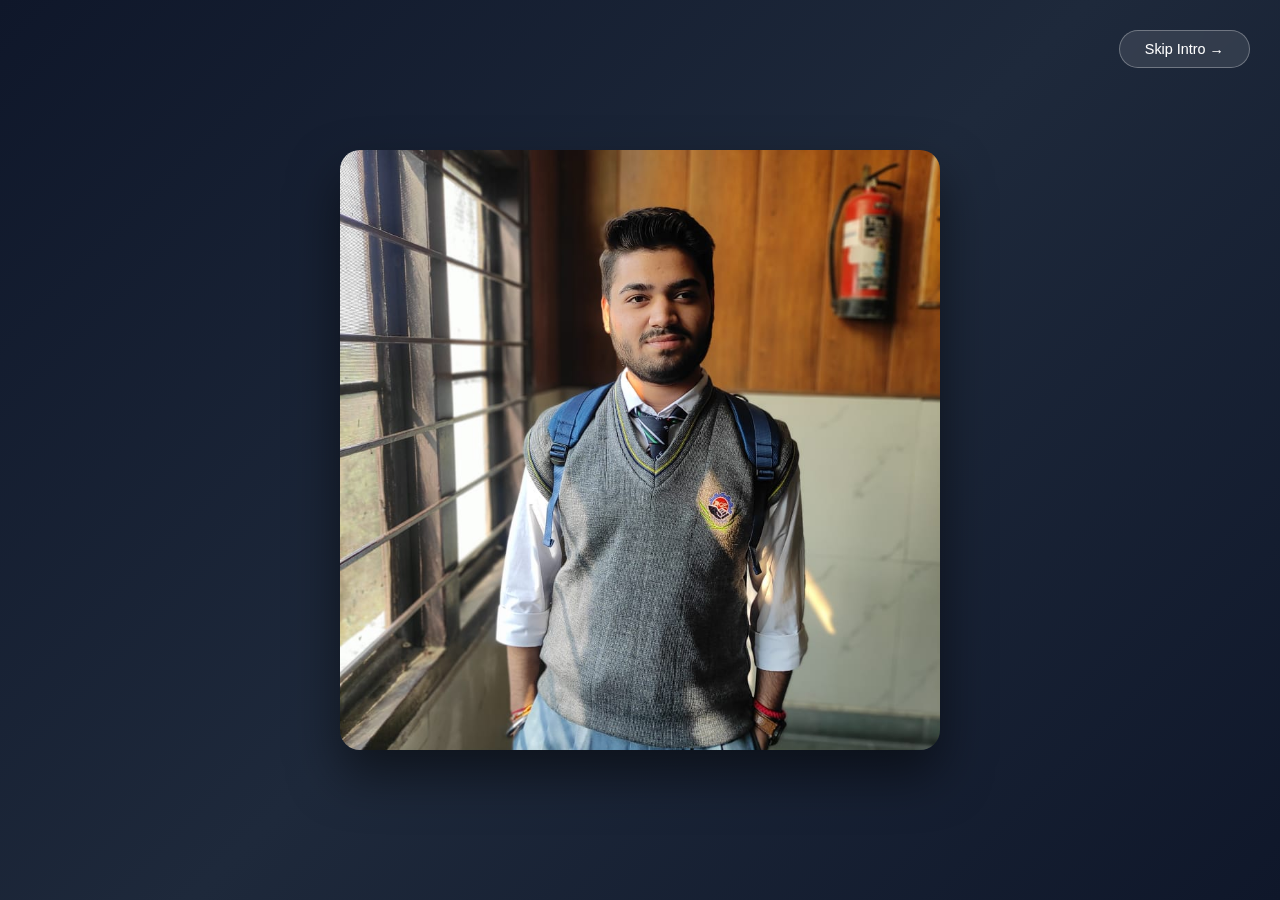
<file: templates/landing.html>
<!DOCTYPE html>
<html lang="en">
<head>
  <meta charset="UTF-8">
  <meta name="viewport" content="width=device-width, initial-scale=1.0">
  <title>Gaurav Tiwari - Welcome</title>
  <link rel="icon" type="image/svg+xml" href="/static/favicon.svg">
  <link rel="alternate icon" href="/static/favicon.ico">
  <style>
    * {
      margin: 0;
      padding: 0;
      box-sizing: border-box;
    }

    body {
      font-family: 'Inter', sans-serif;
      background: #0f172a;
      overflow-x: hidden;
    }

    .hero-animation-container {
      position: relative;
      width: 100%;
      height: 100vh;
      background: linear-gradient(135deg, #0f172a 0%, #1e293b 50%, #0f172a 100%);
      overflow: hidden;
      display: flex;
      align-items: center;
      justify-content: center;
    }

    /* Photo slideshow */
    .photo-slideshow {
      position: absolute;
      width: 100%;
      height: 100%;
      display: flex;
      align-items: center;
      justify-content: center;
    }

    .photo-item {
      position: absolute;
      width: 600px;
      height: 600px;
      opacity: 0;
      transform: scale(0.8) translateY(30px);
      transition: all 1.2s cubic-bezier(0.4, 0, 0.2, 1);
      border-radius: 20px;
      overflow: hidden;
      box-shadow: 0 25px 50px rgba(0, 0, 0, 0.5);
    }

    .photo-item img {
      width: 100%;
      height: 100%;
      object-fit: cover;
    }

    .photo-item.active {
      opacity: 1;
      transform: scale(1) translateY(0);
    }

    .photo-item.shrinking {
      animation: shrinkAndBlur 2s cubic-bezier(0.4, 0, 0.2, 1) forwards;
    }

    @keyframes shrinkAndBlur {
      0% {
        opacity: 1;
        transform: scale(1) translateY(0);
        filter: blur(0px);
      }
      50% {
        opacity: 0.6;
        transform: scale(0.4);
        filter: blur(3px);
      }
      100% {
        opacity: 0.15;
        transform: scale(0.25) translate(var(--tx), var(--ty));
        filter: blur(8px);
      }
    }

    /* Background photos after shrinking */
    .background-photos {
      position: absolute;
      width: 100%;
      height: 100%;
      pointer-events: none;
      z-index: 1;
    }

    .bg-photo {
      position: absolute;
      width: 150px;
      height: 150px;
      opacity: 0;
      border-radius: 15px;
      overflow: hidden;
      filter: blur(4px);
      transition: all 0.8s ease;
    }

    .bg-photo img {
      width: 100%;
      height: 100%;
      object-fit: cover;
    }

    .bg-photo.visible {
      opacity: 0.2;
      animation: floatAround 20s infinite ease-in-out;
    }

    @keyframes floatAround {
      0%, 100% { transform: translate(0, 0) rotate(0deg); }
      25% { transform: translate(20px, -20px) rotate(5deg); }
      50% { transform: translate(-15px, 15px) rotate(-5deg); }
      75% { transform: translate(15px, 10px) rotate(3deg); }
    }

    /* Name container */
    .name-container {
      position: absolute;
      z-index: 10;
      opacity: 0;
      transform: scale(0.5);
      transition: all 1.5s cubic-bezier(0.4, 0, 0.2, 1);
    }

    .name-container.visible {
      opacity: 1;
      transform: scale(1);
    }

    .name-text {
      font-size: clamp(3rem, 8vw, 6rem);
      font-weight: 900;
      background: linear-gradient(135deg, #fff 0%, #e0e7ff 50%, #cbd5e1 100%);
      -webkit-background-clip: text;
      -webkit-text-fill-color: transparent;
      background-clip: text;
      text-align: center;
      letter-spacing: -2px;
      position: relative;
      animation: glowPulse 3s ease-in-out infinite;
    }

    @keyframes glowPulse {
      0%, 100% {
        filter: drop-shadow(0 0 20px rgba(255, 255, 255, 0.5));
      }
      50% {
        filter: drop-shadow(0 0 40px rgba(255, 255, 255, 0.8));
      }
    }

    /* Title container */
    .title-container {
      position: absolute;
      bottom: 150px;
      z-index: 10;
      opacity: 0;
      transform: translateY(30px);
      transition: all 1.2s cubic-bezier(0.4, 0, 0.2, 1) 0.5s;
      text-align: center;
    }

    .title-container.visible {
      opacity: 1;
      transform: translateY(0);
    }

    .title-text {
      font-size: clamp(1.2rem, 3vw, 2rem);
      font-weight: 600;
      background: linear-gradient(135deg, #667eea 0%, #764ba2 100%);
      -webkit-background-clip: text;
      -webkit-text-fill-color: transparent;
      background-clip: text;
      letter-spacing: 2px;
      text-transform: uppercase;
    }

    .subtitle-text {
      font-size: clamp(0.9rem, 2vw, 1.2rem);
      color: #94a3b8;
      margin-top: 10px;
      letter-spacing: 1px;
    }

    /* Enter button */
    .enter-button {
      margin-top: 30px;
      padding: 15px 40px;
      background: linear-gradient(135deg, #667eea 0%, #764ba2 100%);
      color: white;
      border: none;
      border-radius: 50px;
      font-size: 1.1rem;
      font-weight: 600;
      cursor: pointer;
      opacity: 0;
      transform: translateY(20px);
      transition: all 0.5s ease;
      box-shadow: 0 10px 30px rgba(102, 126, 234, 0.4);
      text-decoration: none;
      display: inline-block;
    }

    .enter-button.visible {
      opacity: 1;
      transform: translateY(0);
    }

    .enter-button:hover {
      transform: translateY(-3px);
      box-shadow: 0 15px 40px rgba(102, 126, 234, 0.6);
    }

    /* Skip button */
    .skip-button {
      position: absolute;
      top: 30px;
      right: 30px;
      z-index: 100;
      padding: 10px 25px;
      background: rgba(255, 255, 255, 0.1);
      color: white;
      border: 1px solid rgba(255, 255, 255, 0.3);
      border-radius: 25px;
      font-size: 0.9rem;
      font-weight: 500;
      cursor: pointer;
      transition: all 0.3s ease;
      text-decoration: none;
      backdrop-filter: blur(10px);
    }

    .skip-button:hover {
      background: rgba(255, 255, 255, 0.2);
      border-color: rgba(255, 255, 255, 0.5);
    }

    /* Particles effect */
    .particles {
      position: absolute;
      width: 100%;
      height: 100%;
      pointer-events: none;
    }

    .particle {
      position: absolute;
      width: 4px;
      height: 4px;
      background: rgba(255, 255, 255, 0.6);
      border-radius: 50%;
      animation: particleFloat 8s infinite ease-in-out;
      opacity: 0;
    }

    @keyframes particleFloat {
      0% {
        opacity: 0;
        transform: translateY(100vh) scale(0);
      }
      10% {
        opacity: 1;
      }
      90% {
        opacity: 1;
      }
      100% {
        opacity: 0;
        transform: translateY(-100px) scale(1);
      }
    }

    /* Loading overlay */
    .loading-overlay {
      position: absolute;
      width: 100%;
      height: 100%;
      background: #0f172a;
      z-index: 100;
      display: flex;
      align-items: center;
      justify-content: center;
      transition: opacity 1s ease;
    }

    .loading-overlay.hidden {
      opacity: 0;
      pointer-events: none;
    }

    .loader {
      width: 60px;
      height: 60px;
      border: 4px solid rgba(102, 126, 234, 0.2);
      border-top: 4px solid #667eea;
      border-radius: 50%;
      animation: spin 1s linear infinite;
    }

    @keyframes spin {
      0% { transform: rotate(0deg); }
      100% { transform: rotate(360deg); }
    }

    /* Responsive */
    @media (max-width: 768px) {
      .photo-item {
        width: 90vw;
        height: 90vw;
        max-width: 400px;
        max-height: 400px;
      }

      .bg-photo {
        width: 100px;
        height: 100px;
      }

      .title-container {
        bottom: 100px;
        padding: 0 20px;
      }

      .skip-button {
        top: 20px;
        right: 20px;
        padding: 8px 20px;
        font-size: 0.85rem;
      }
    }
  </style>
</head>
<body>
  <div class="hero-animation-container">
    <!-- Skip button -->
    <a href="/portfolio" class="skip-button">Skip Intro →</a>

    <!-- Loading overlay -->
    <div class="loading-overlay" id="loadingOverlay">
      <div class="loader"></div>
    </div>

    <!-- Particles -->
    <div class="particles" id="particles"></div>

    <!-- Photo slideshow -->
    <div class="photo-slideshow" id="photoSlideshow"></div>

    <!-- Background photos -->
    <div class="background-photos" id="backgroundPhotos"></div>

    <!-- Name -->
    <div class="name-container" id="nameContainer">
      <h1 class="name-text">Gaurav Tiwari</h1>
    </div>

    <!-- Title -->
    <div class="title-container" id="titleContainer">
      <h2 class="title-text">Prompt Engineer</h2>
      <p class="subtitle-text">& Market Research Analyst</p>
      <a href="/portfolio" class="enter-button" id="enterButton">Enter Portfolio</a>
    </div>
  </div>

  <script>
    // Photo paths - Updated with all 19 images
    const photos = [
      '/static/photos/image1.jpg',
      '/static/photos/image2.jpg',
      '/static/photos/image3.jpg',
      '/static/photos/image4.jpg',
      '/static/photos/image5.jpg',
      '/static/photos/image6.jpg',
      '/static/photos/image7.jpg',
      '/static/photos/image8.jpg',
      '/static/photos/image9.jpg',
      '/static/photos/image10.jpg',
      '/static/photos/image12.jpg',
      '/static/photos/image13.jpg',
      '/static/photos/image14.jpg',
      '/static/photos/image15.jpeg',
      '/static/photos/image16.jpeg',
      '/static/photos/image17.jpeg',
      '/static/photos/image18.jpeg',
      '/static/photos/image19.jpeg',
      '/static/photos/image20.jpeg'
    ];

    // Background positions for shrunken photos - Updated for all 19 images
    const bgPositions = [
      { x: -300, y: -200 },   // image1.jpg
      { x: -250, y: -100 },   // image2.jpg
      { x: -350, y: 150 },    // image3.jpg
      { x: -400, y: 50 },     // image4.jpg
      { x: -200, y: 250 },    // image5.jpg
      { x: 250, y: 100 },     // image6.jpg
      { x: 300, y: -250 },    // image7.jpg
      { x: 400, y: -50 },     // image8.jpg
      { x: 450, y: 100 },     // image9.jpg
      { x: 200, y: -150 },    // image10.jpg
      { x: -450, y: -50 },    // image12.jpg
      { x: 350, y: 200 },     // image13.jpg
      { x: -150, y: -180 },   // image14.jpg
      { x: -100, y: 200 },    // image15.jpg
      { x: 480, y: -120 },    // image16.jpg
      { x: -320, y: -280 },   // image17.jpg
      { x: 150, y: 280 },     // image18.jpg
      { x: -500, y: 120 },    // image19.jpg
      { x: 380, y: -200 }     // image20.jpg
    ];

    let currentPhotoIndex = 0;
    let animationStarted = false;

    // Preload images
    function preloadImages() {
      let loadedCount = 0;
      const totalImages = photos.length;

      photos.forEach(src => {
        const img = new Image();
        img.onload = () => {
          loadedCount++;
          if (loadedCount === totalImages) {
            startAnimation();
          }
        };
        img.onerror = () => {
          console.warn(`Failed to load: ${src}`);
          loadedCount++;
          if (loadedCount === totalImages) {
            startAnimation();
          }
        };
        img.src = src;
      });
    }

    // Create particles
    function createParticles() {
      const particlesContainer = document.getElementById('particles');
      for (let i = 0; i < 30; i++) {
        const particle = document.createElement('div');
        particle.className = 'particle';
        particle.style.left = Math.random() * 100 + '%';
        particle.style.animationDelay = Math.random() * 8 + 's';
        particle.style.animationDuration = (8 + Math.random() * 4) + 's';
        particlesContainer.appendChild(particle);
      }
    }

    // Start animation sequence
    function startAnimation() {
      // Hide loading overlay
      document.getElementById('loadingOverlay').classList.add('hidden');
      
      // Create slideshow elements
      const slideshow = document.getElementById('photoSlideshow');
      photos.forEach((src, index) => {
        const photoItem = document.createElement('div');
        photoItem.className = 'photo-item';
        photoItem.innerHTML = `<img src="${src}" alt="Photo ${index + 1}">`;
        slideshow.appendChild(photoItem);
      });

      // Start slideshow
      setTimeout(() => showNextPhoto(), 500);
    }

    // Show photos one by one
    function showNextPhoto() {
      const photoItems = document.querySelectorAll('.photo-item');
      
      if (currentPhotoIndex < photos.length) {
        // Show current photo
        photoItems[currentPhotoIndex].classList.add('active');
        
        // Hide previous photo
        if (currentPhotoIndex > 0) {
          photoItems[currentPhotoIndex - 1].classList.remove('active');
        }
        
        currentPhotoIndex++;
        setTimeout(() => showNextPhoto(), 1800); // Show each for 1.5 seconds
      } else {
        // All photos shown, start transformation
        setTimeout(() => transformPhotos(), 800);
      }
    }

    // Transform and shrink photos
    function transformPhotos() {
      const photoItems = document.querySelectorAll('.photo-item');
      const backgroundPhotos = document.getElementById('backgroundPhotos');
      
      photoItems.forEach((item, index) => {
        const pos = bgPositions[index];
        item.style.setProperty('--tx', pos.x + 'px');
        item.style.setProperty('--ty', pos.y + 'px');
        
        setTimeout(() => {
          item.classList.add('shrinking');
          
          // Create background version
          setTimeout(() => {
            const bgPhoto = document.createElement('div');
            bgPhoto.className = 'bg-photo';
            bgPhoto.style.left = `calc(50% + ${pos.x}px)`;
            bgPhoto.style.top = `calc(50% + ${pos.y}px)`;
            bgPhoto.style.animationDelay = (index * 0.3) + 's';
            bgPhoto.innerHTML = `<img src="${photos[index]}" alt="Background ${index}">`;
            backgroundPhotos.appendChild(bgPhoto);
            
            setTimeout(() => {
              bgPhoto.classList.add('visible');
            }, 100);
          }, 1200);
        }, index * 120);
      });

      // Show name after photos shrink
      setTimeout(() => {
        document.getElementById('nameContainer').classList.add('visible');
        
        // Show title after name
        setTimeout(() => {
          document.getElementById('titleContainer').classList.add('visible');
          
          // Show enter button
          setTimeout(() => {
            document.getElementById('enterButton').classList.add('visible');
          }, 800);
        }, 1000);
      }, 2500);
    }

    // Initialize
    createParticles();
    preloadImages();
  </script>
</body>
</html>
</file>
